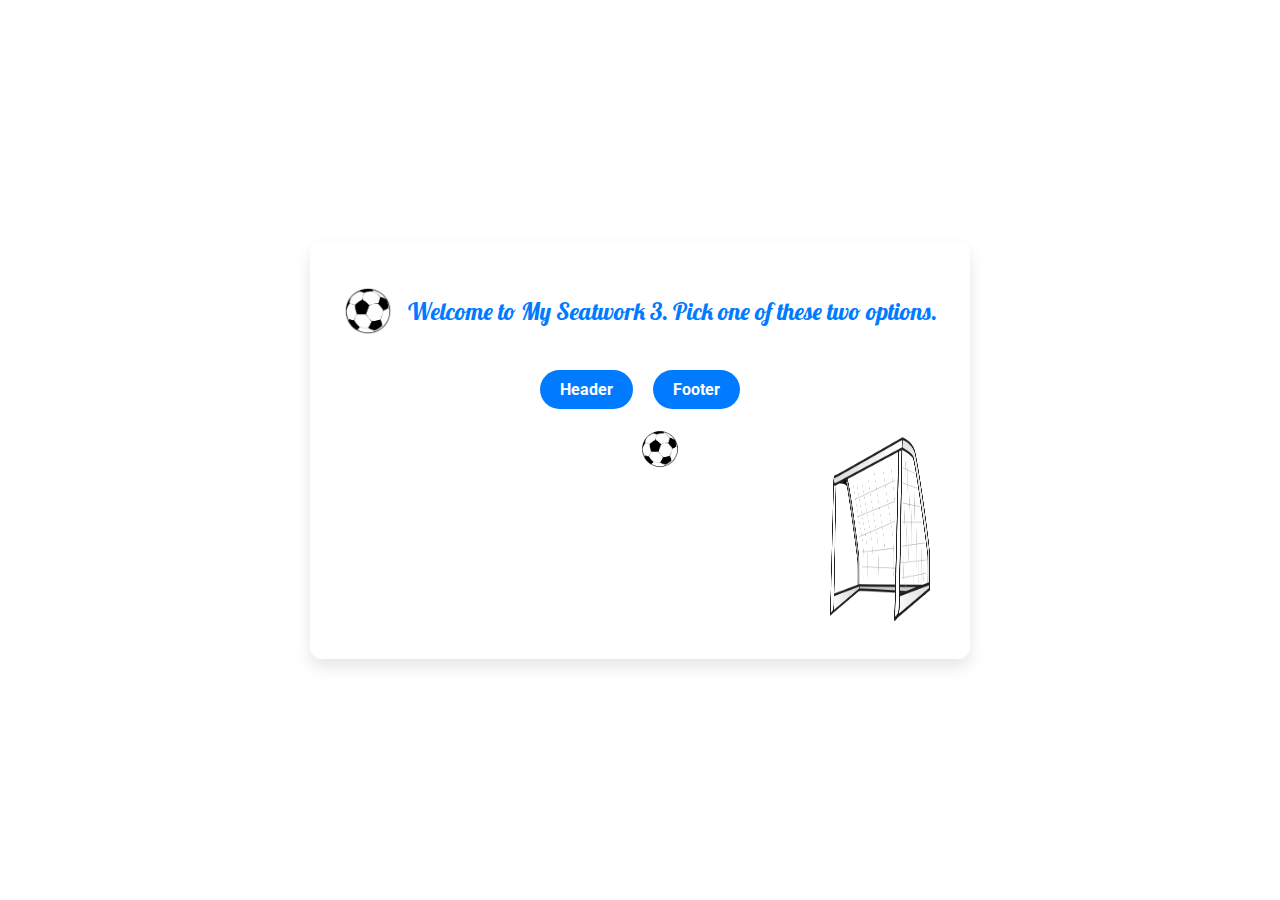
<file: index.html>
<!DOCTYPE html>
<html lang="en">
<head>
    <meta charset="UTF-8">
    <meta http-equiv="X-UA-Compatible" content="IE=edge">
    <meta name="viewport" content="width=device-width, initial-scale=1.0">
    <title>Verino Header and Footer</title>
    <link rel="stylesheet" href="./assets/css/style.css">
    <link href="https://fonts.googleapis.com/css2?family=Roboto:wght@400;700&family=Lobster&display=swap" rel="stylesheet">
</head>
<body>
    <div class="content">
        <div class="text-with-ball">
            <img src="./assets/img/football.png" alt="Football" class="football">
            <p class="animated-text">Welcome to My Seatwork 3. Pick one of these two options.</p>
        </div>
        <div class="button-container">
            <a href="./pages/header-gallery/index.html" class="styled-button">Header</a>
            <a href="./pages/footer-gallery/index.html" class="styled-button">Footer</a>
        </div>
        <div class="animation-container">
            <img src="./assets/img/football.png" alt="Football" class="animated-football">
            <img src="./assets/img/goalpost.png" alt="Goal" class="goal-post">
        </div>
    </div>
</body>
</html>
</file>
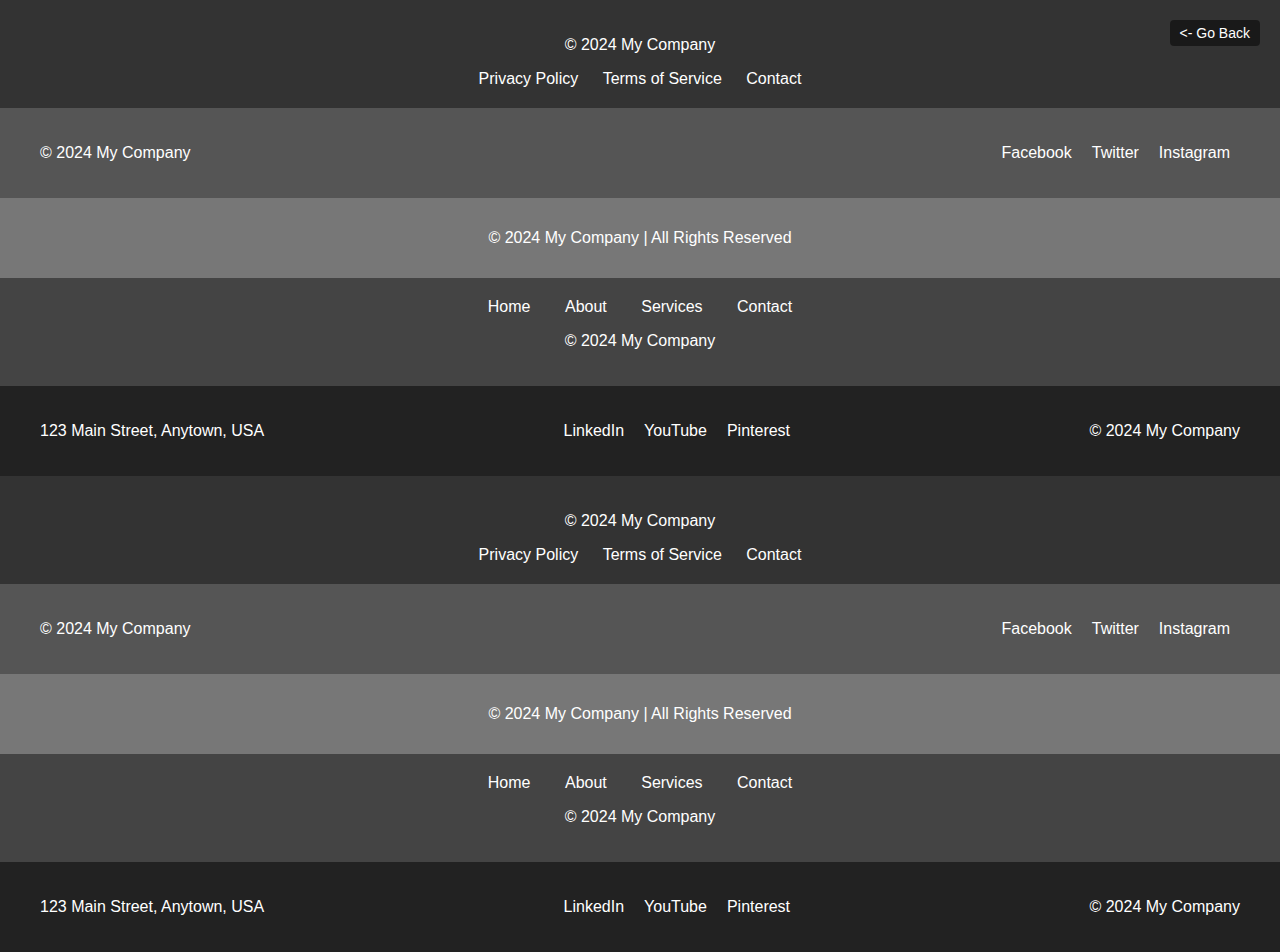
<file: pages/footer-gallery/index.html>
<!DOCTYPE html>
<html lang="en">
<head>
    <meta charset="UTF-8">
    <meta name="viewport" content="width=device-width, initial-scale=1.0">
    <title>Footer Designs</title>
    <link rel="stylesheet" href="./assets/css/style.css">
    <a href="../../index.html" class="go-back-link"> <- Go Back </a>
</head>
<body>
    <!-- Static Footer 1 -->
    <footer class="footer-1">
        <p>&copy; 2024 My Company</p>
        <nav>
            <ul>
                <li><a href="#">Privacy Policy</a></li>
                <li><a href="#">Terms of Service</a></li>
                <li><a href="#">Contact</a></li>
            </ul>
        </nav>
    </footer>

    <!-- Static Footer 2 -->
    <footer class="footer-2">
        <div class="container">
            <div class="left">
                <p>&copy; 2024 My Company</p>
            </div>
            <div class="right">
                <nav>
                    <ul>
                        <li><a href="#">Facebook</a></li>
                        <li><a href="#">Twitter</a></li>
                        <li><a href="#">Instagram</a></li>
                    </ul>
                </nav>
            </div>
        </div>
    </footer>

    <!-- Static Footer 3 -->
    <footer class="footer-3">
        <p>&copy; 2024 My Company | All Rights Reserved</p>
    </footer>

    <!-- Static Footer 4 -->
    <footer class="footer-4">
        <nav>
            <ul>
                <li><a href="#">Home</a></li>
                <li><a href="#">About</a></li>
                <li><a href="#">Services</a></li>
                <li><a href="#">Contact</a></li>
            </ul>
        </nav>
        <p>&copy; 2024 My Company</p>
    </footer>

    <!-- Static Footer 5 -->
    <footer class="footer-5">
        <div class="container">
            <div class="address">
                <p>123 Main Street, Anytown, USA</p>
            </div>
            <div class="social">
                <nav>
                    <ul>
                        <li><a href="#">LinkedIn</a></li>
                        <li><a href="#">YouTube</a></li>
                        <li><a href="#">Pinterest</a></li>
                    </ul>
                </nav>
            </div>
            <div class="copy">
                <p>&copy; 2024 My Company</p>
            </div>
        </div>
    </footer>

    <!-- Animated Footer 1 -->
    <footer class="footer-animated-1">
        <p>&copy; 2024 My Company</p>
        <nav>
            <ul>
                <li><a href="#">Privacy Policy</a></li>
                <li><a href="#">Terms of Service</a></li>
                <li><a href="#">Contact</a></li>
            </ul>
        </nav>
    </footer>

    <!-- Animated Footer 2 -->
    <footer class="footer-animated-2">
        <div class="container">
            <div class="left">
                <p>&copy; 2024 My Company</p>
            </div>
            <div class="right">
                <nav>
                    <ul>
                        <li><a href="#">Facebook</a></li>
                        <li><a href="#">Twitter</a></li>
                        <li><a href="#">Instagram</a></li>
                    </ul>
                </nav>
            </div>
        </div>
    </footer>

    <!-- Animated Footer 3 -->
    <footer class="footer-animated-3">
        <p>&copy; 2024 My Company | All Rights Reserved</p>
    </footer>

    <!-- Animated Footer 4 -->
    <footer class="footer-animated-4">
        <nav>
            <ul>
                <li><a href="#">Home</a></li>
                <li><a href="#">About</a></li>
                <li><a href="#">Services</a></li>
                <li><a href="#">Contact</a></li>
            </ul>
        </nav>
        <p>&copy; 2024 My Company</p>
    </footer>

    <!-- Animated Footer 5 -->
    <footer class="footer-animated-5">
        <div class="container">
            <div class="address">
                <p>123 Main Street, Anytown, USA</p>
            </div>
            <div class="social">
                <nav>
                    <ul>
                        <li><a href="#">LinkedIn</a></li>
                        <li><a href="#">YouTube</a></li>
                        <li><a href="#">Pinterest</a></li>
                    </ul>
                </nav>
            </div>
            <div class="copy">
                <p>&copy; 2024 My Company</p>
            </div>
        </div>
    </footer>
</body>
</html>
</file>
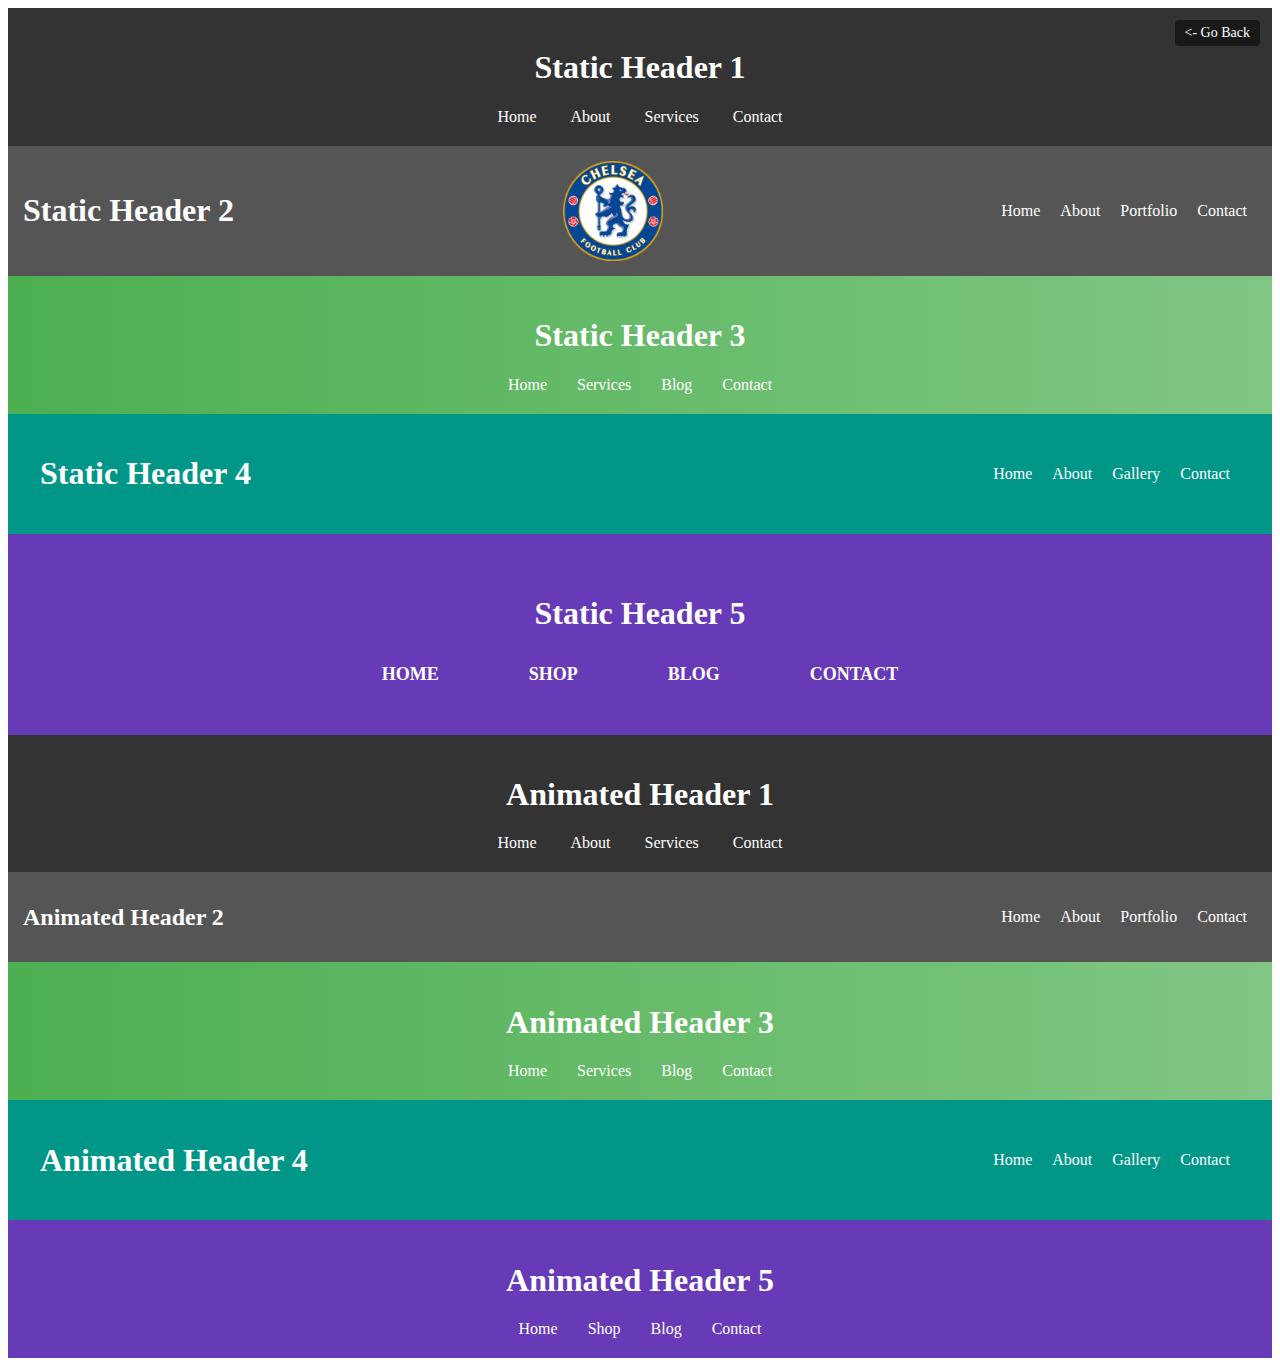
<file: pages/header-gallery/index.html>
<!DOCTYPE html>
<html lang="en">
<head>
    <meta charset="UTF-8">
    <meta name="viewport" content="width=device-width, initial-scale=1.0">
    <title>Header Designs</title>
    <link rel="stylesheet" href="./assets/css/style.css">
    <a href="../../index.html" class="go-back-link"> <- Go Back </a>
</head>
<body>
    <header class="header-1">
        <h1>Static Header 1</h1>
        <nav>
            <ul>
                <li><a href="#">Home</a></li>
                <li><a href="#">About</a></li>
                <li><a href="#">Services</a></li>
                <li><a href="#">Contact</a></li>
            </ul>
        </nav>
    </header>

    <header class="header-2">
        <h1>Static Header 2</h1>
        <img src="./assets/img/chelseaFC.png" alt="Logo" class="logo">
        <nav>
            <ul>
                <li><a href="#">Home</a></li>
                <li><a href="#">About</a></li>
                <li><a href="#">Portfolio</a></li>
                <li><a href="#">Contact</a></li>
            </ul>
        </nav>
    </header>

    <header class="header-3">
        <h1>Static Header 3</h1>
        <nav>
            <ul>
                <li><a href="#">Home</a></li>
                <li><a href="#">Services</a></li>
                <li><a href="#">Blog</a></li>
                <li><a href="#">Contact</a></li>
            </ul>
        </nav>
    </header>

    <header class="header-4">
        <div class="container">
            <h1>Static Header 4</h1>
            <nav>
                <ul>
                    <li><a href="#">Home</a></li>
                    <li><a href="#">About</a></li>
                    <li><a href="#">Gallery</a></li>
                    <li><a href="#">Contact</a></li>
                </ul>
            </nav>
        </div>
    </header>

    <header class="header-5">
        <h1>Static Header 5</h1>
        <nav>
            <ul>
                <li><a href="#">Home</a></li>
                <li><a href="#">Shop</a></li>
                <li><a href="#">Blog</a></li>
                <li><a href="#">Contact</a></li>
            </ul>
        </nav>
    </header>

    <header class="header-animated-1">
        <h1>Animated Header 1</h1>
        <nav>
            <ul>
                <li><a href="#">Home</a></li>
                <li><a href="#">About</a></li>
                <li><a href="#">Services</a></li>
                <li><a href="#">Contact</a></li>
            </ul>
        </nav>
    </header>

    <header class="header-animated-2">
        <h1>Animated Header 2</h1>
        <div class="logo">
            <img src="./assets/img/manU.png" alt="Logo">
        </div>
        <nav>
            <ul>
                <li><a href="#">Home</a></li>
                <li><a href="#">About</a></li>
                <li><a href="#">Portfolio</a></li>
                <li><a href="#">Contact</a></li>
            </ul>
        </nav>
    </header>

    <header class="header-animated-3">
        <h1>Animated Header 3</h1>
        <nav>
            <ul>
                <li><a href="#">Home</a></li>
                <li><a href="#">Services</a></li>
                <li><a href="#">Blog</a></li>
                <li><a href="#">Contact</a></li>
            </ul>
        </nav>
    </header>

    <header class="header-animated-4">
        <div class="container">
            <h1>Animated Header 4</h1>
            <nav>
                <ul>
                    <li><a href="#">Home</a></li>
                    <li><a href="#">About</a></li>
                    <li><a href="#">Gallery</a></li>
                    <li><a href="#">Contact</a></li>
                </ul>
            </nav>
        </div>
    </header>

    <header class="header-animated-5">
        <h1>Animated Header 5</h1>
        <nav>
            <ul>
                <li><a href="#">Home</a></li>
                <li><a href="#">Shop</a></li>
                <li><a href="#">Blog</a></li>
                <li><a href="#">Contact</a></li>
            </ul>
        </nav>
    </header>
</body>
</html>
</file>
<file: assets/css/style.css>
@import url('https://fonts.googleapis.com/css2?family=Roboto:wght@400;700&family=Lobster&display=swap');

body {
    font-family: 'Roboto', sans-serif;
    background-image: url('https://i.pinimg.com/originals/e5/dd/a4/e5dda4674d1401d0bb65671ba8036037.jpg');
    background-repeat: no-repeat;
    background-position: center;
    background-attachment: fixed;
    background-size: cover;
    display: flex;
    justify-content: center;
    align-items: center;
    height: 100vh;
    margin: 0;
}

.content {
    display: flex;
    flex-direction: column;
    align-items: center;
    background: rgba(255, 255, 255, 0.9); /* More opaque background */
    padding: 30px;
    border-radius: 12px;
    box-shadow: 0 8px 16px rgba(0, 0, 0, 0.1);
    text-align: center;
    max-width: 600px;
    width: 90%;
    position: relative;
}

.text-with-ball {
    display: flex;
    align-items: center;
    margin-bottom: 20px;
}

.football {
    width: 50px;
    height: 50px;
    margin-right: 15px;
    animation: roll 2s linear infinite;
}

@keyframes roll {
    0% {
        transform: rotate(0deg);
    }
    100% {
        transform: rotate(360deg);
    }
}

p {
    font-size: 20px;
    color: #007BFF;
}

.animated-text {
    font-family: 'Lobster', cursive;
    font-size: 24px;
    color: #007BFF;
    animation: fadeIn 2s ease-in-out, moveUp 2s ease-in-out;
}

@keyframes fadeIn {
    0% {
        opacity: 0;
    }
    100% {
        opacity: 1;
    }
}

@keyframes moveUp {
    0% {
        transform: translateY(20px);
    }
    100% {
        transform: translateY(0);
    }
}

.button-container {
    display: flex;
    gap: 20px; /* Space between buttons */
}

.styled-button {
    display: inline-block;
    padding: 10px 20px;
    font-size: 16px;
    font-weight: 700;
    cursor: pointer;
    border: none;
    border-radius: 25px;
    background-color: #007BFF;
    color: white;
    text-decoration: none; /* Remove underline from links */
    transition: background-color 0.3s, transform 0.3s;
}

.styled-button:hover {
    background-color: #0056b3;
    transform: scale(1.05);
}

.styled-button:active {
    background-color: #004080;
    transform: scale(1);
}

.animation-container {
    position: relative;
    width: 100%;
    height: 200px;
    margin-top: 20px;
    overflow: hidden;
}

.animated-football {
    position: absolute;
    width: 40px;
    height: 40px;
    animation: moveFootball 5s linear infinite;
}

.goal-post {
    position: absolute;
    bottom: 0;
    right: 10px;
    width: 100px;
    height: 200px;
}

@keyframes moveFootball {
    0% {
        left: -40px;
        top: 50%;
    }
    50% {
        left: calc(50% - 20px);
        top: 10%;
    }
    100% {
        left: calc(100% + 40px);
        top: 50%;
    }
}
</file>
<file: pages/footer-gallery/assets/css/style.css>
.go-back-link {
    position: absolute;
    top: 20px;
    right: 20px;
    color: white;
    text-decoration: none;
    font-size: 14px;
    background-color: rgba(0, 0, 0, 0.5);
    padding: 5px 10px;
    border-radius: 4px;
}

body {
    font-family: Arial, sans-serif;
    margin: 0;
    padding: 0;
}


.footer-1 {
    background-color: #333;
    color: white;
    text-align: center;
    padding: 20px;
}

.footer-1 nav ul {
    list-style-type: none;
    margin: 0;
    padding: 0;
}

.footer-1 nav ul li {
    display: inline;
    margin: 0 10px;
}

.footer-1 nav ul li a {
    color: white;
    text-decoration: none;
}

.footer-2 {
    background-color: #555;
    color: white;
    padding: 20px 0;
}

.footer-2 .container {
    display: flex;
    justify-content: space-between;
    align-items: center;
    max-width: 1200px;
    margin: 0 auto;
    padding: 0 15px;
}

.footer-2 nav ul {
    list-style-type: none;
    margin: 0;
    padding: 0;
    display: flex;
}

.footer-2 nav ul li {
    margin: 0 10px;
}

.footer-2 nav ul li a {
    color: white;
    text-decoration: none;
}

.footer-3 {
    background-color: #777;
    color: white;
    text-align: center;
    padding: 15px;
}

.footer-4 {
    background-color: #444;
    color: white;
    padding: 20px;
    text-align: center;
}

.footer-4 nav ul {
    list-style-type: none;
    margin: 0;
    padding: 0;
    display: inline-block;
}

.footer-4 nav ul li {
    display: inline;
    margin: 0 15px;
}

.footer-4 nav ul li a {
    color: white;
    text-decoration: none;
}

.footer-5 {
    background-color: #222;
    color: white;
    padding: 20px 0;
}

.footer-5 .container {
    display: flex;
    justify-content: space-between;
    align-items: center;
    max-width: 1200px;
    margin: 0 auto;
    padding: 0 15px;
}

.footer-5 nav ul {
    list-style-type: none;
    margin: 0;
    padding: 0;
    display: flex;
}

.footer-5 nav ul li {
    margin: 0 10px;
}

.footer-5 nav ul li a {
    color: white;
    text-decoration: none;
}

.footer-animated-1 {
    background-color: #333;
    color: white;
    text-align: center;
    padding: 20px;
    animation: backgroundChange 10s infinite;
}

@keyframes backgroundChange {
    0% { background-color: #333; }
    50% { background-color: #666; }
    100% { background-color: #333; }
}

.footer-animated-1 nav ul {
    list-style-type: none;
    margin: 0;
    padding: 0;
}

.footer-animated-1 nav ul li {
    display: inline;
    margin: 0 10px;
}

.footer-animated-1 nav ul li a {
    color: white;
    text-decoration: none;
}

.footer-animated-2 {
    background-color: #555;
    color: white;
    padding: 20px 0;
    animation: textFadeIn 3s infinite;
}

@keyframes textFadeIn {
    0%, 100% { opacity: 0.5; }
    50% { opacity: 1; }
}

.footer-animated-2 .container {
    display: flex;
    justify-content: space-between;
    align-items: center;
    max-width: 1200px;
    margin: 0 auto;
    padding: 0 15px;
}

.footer-animated-2 nav ul {
    list-style-type: none;
    margin: 0;
    padding: 0;
    display: flex;
}

.footer-animated-2 nav ul li {
    margin: 0 10px;
}

.footer-animated-2 nav ul li a {
    color: white;
    text-decoration: none;
}

.footer-animated-3 {
    background-color: #777;
    color: white;
    text-align: center;
    padding: 15px;
    animation: textGlow 3s infinite;
}

@keyframes textGlow {
    0%, 100% { text-shadow: 0 0 5px white; }
    50% { text-shadow: 0 0 20px white; }
}

.footer-animated-4 {
    background-color: #444;
    color: white;
    padding: 20px;
    text-align: center;
    animation: slideIn 1s ease-out;
}

@keyframes slideIn {
    from { transform: translateY(100%); opacity: 0; }
    to { transform: translateY(0); opacity: 1; }
}

.footer-animated-4 nav ul {
    list-style-type: none;
    margin: 0;
    padding: 0;
    display: inline-block;
}

.footer-animated-4 nav ul li {
    display: inline;
    margin: 0 15px;
}

.footer-animated-4 nav ul li a {
    color: white;
    text-decoration: none;
}

.footer-animated-5 {
    background-color: #222;
    color: white;
    padding: 20px 0;
    animation: fadeIn 2s ease-in-out;
}

@keyframes fadeIn {
    from { opacity: 0; }
    to { opacity: 1; }
}

.footer-animated-5 .container {
    display: flex;
    justify-content: space-between;
    align-items: center;
    max-width: 1200px;
    margin: 0 auto;
    padding: 0 15px;
}

.footer-animated-5 nav ul {
    list-style-type: none;
    margin: 0;
    padding: 0;
    display: flex;
}

.footer-animated-5 nav ul li {
    margin: 0 10px;
}

.footer-animated-5 nav ul li a {
    color: white;
    text-decoration: none;
}
</file>
<file: pages/header-gallery/assets/css/style.css>
.go-back-link {
    position: absolute;
    top: 20px;
    right: 20px;
    color: white;
    text-decoration: none;
    font-size: 14px;
    background-color: rgba(0, 0, 0, 0.5);
    padding: 5px 10px;
    border-radius: 4px;
}

.header-1 {
    background-color: #333;
    color: white;
    padding: 20px;
    text-align: center;
}

.header-1 nav ul {
    list-style-type: none;
    margin: 0;
    padding: 0;
}

.header-1 nav ul li {
    display: inline;
    margin: 0 15px;
}

.header-1 nav ul li a {
    color: white;
    text-decoration: none;
}

.header-2 {
    background-color: #555;
    color: white;
    display: flex;
    justify-content: space-between;
    align-items: center;
    padding: 15px;
}

.header-2 .logo {
    width: 100px; 
    height: auto; 
}

.header-2 nav ul {
    list-style-type: none;
    margin: 0;
    padding: 0;
    display: flex;
}

.header-2 nav ul li {
    margin: 0 10px;
}

.header-2 nav ul li a {
    color: white;
    text-decoration: none;
}

.header-3 {
    background: linear-gradient(to right, #4CAF50, #81C784);
    color: white;
    text-align: center;
    padding: 20px;
}

.header-3 nav ul {
    list-style-type: none;
    margin: 0;
    padding: 0;
    display: flex;
    justify-content: center;
}

.header-3 nav ul li {
    margin: 0 15px;
}

.header-3 nav ul li a {
    color: white;
    text-decoration: none;
}

.header-4 {
    background-color: #009688;
    color: white;
    padding: 20px 0;
}

.header-4 .container {
    display: flex;
    justify-content: space-between;
    align-items: center;
    max-width: 1200px;
    margin: 0 auto;
    padding: 0 15px;
}

.header-4 nav ul {
    list-style-type: none;
    margin: 0;
    padding: 0;
    display: flex;
}

.header-4 nav ul li {
    margin: 0 10px;
}

.header-4 nav ul li a {
    color: white;
    text-decoration: none;
}

.header-5 {
    background-color: #673AB7;
    color: white;
    text-align: center;
    padding: 40px;
    position: relative;
    overflow: hidden; /* Ensures child elements respect the bounds */
}

.header-5:before {
    content: '';
    position: absolute;
    top: 0;
    left: 0;
    width: 100%;
    height: 100%;
    background-image: linear-gradient(45deg, rgba(255, 255, 255, 0.1) 25%, transparent 25%, transparent 50%, rgba(255, 255, 255, 0.1) 50%, rgba(255, 255, 255, 0.1) 75%, transparent 75%, transparent);
    background-size: 50px 50px;
    z-index: -1;
}

.header-5 nav ul {
    list-style-type: none;
    margin: 20px 0 0;
    padding: 0;
    display: flex;
    justify-content: center;
}

.header-5 nav ul li {
    margin: 0 25px;
}

.header-5 nav ul li a {
    color: white;
    text-decoration: none;
    font-size: 18px;
    font-weight: bold;
    text-transform: uppercase;
    padding: 10px 20px;
    position: relative;
    display: inline-block;
}

.header-animated-1 {
    background-color: #333;
    color: white;
    padding: 20px;
    text-align: center;
    animation: backgroundChange 10s infinite;
}

@keyframes backgroundChange {
    0% { background-color: #333; }
    50% { background-color: #666; }
    100% { background-color: #333; }
}

.header-animated-1 nav ul {
    list-style-type: none;
    margin: 0;
    padding: 0;
}

.header-animated-1 nav ul li {
    display: inline;
    margin: 0 15px;
}

.header-animated-1 nav ul li a {
    color: white;
    text-decoration: none;
}

.header-animated-2 {
    background-color: #555;
    color: white;
    display: flex;
    justify-content: space-between;
    align-items: center;
    padding: 15px;
    height: 60px;
    position: relative;
    overflow: hidden;
}

.header-animated-2 h1 {
    font-size: 24px;
    margin: 0;
    animation: fadeInDown 5s ease-out;
}

.header-animated-2 .logo {
    width: 50px;
    height: 30px;
    animation: logoBounce 3s infinite;
}

.header-animated-2 nav ul {
    list-style-type: none;
    margin: 0;
    padding: 0;
    display: flex;
    animation: slideInRight 4s ease-out;
}

.header-animated-2 nav ul li {
    margin: 0 10px;
    animation: fadeIn 14s ease-out;
}

.header-animated-2 nav ul li a {
    color: white;
    text-decoration: none;
    transition: transform 0.5s ease-out;
}

.header-animated-2 nav ul li a:hover {
    transform: translateY(-3px); 
}

@keyframes fadeInDown {
    from {
        opacity: 0;
        transform: translateY(-50px);
    }
    to {
        opacity: 1;
        transform: translateY(0);
    }
}

@keyframes logoBounce {
    0%, 100% {
        transform: translateY(0);
    }
    50% {
        transform: translateY(-10px);
    }
}

@keyframes slideInRight {
    from {
        transform: translateX(100%);
        opacity: 0;
    }
    to {
        transform: translateX(0);
        opacity: 1;
    }
}

@keyframes fadeIn {
    from {
        opacity: 0;
    }
    to {
        opacity: 1;
    }
}

.header-animated-3 {
    background: linear-gradient(to right, #4CAF50, #81C784);
    color: white;
    text-align: center;
    padding: 20px;
    animation: textGlow 3s infinite;
}

@keyframes textGlow {
    0%, 100% { text-shadow: 0 0 5px white; }
    50% { text-shadow: 0 0 20px white; }
}

.header-animated-3 nav ul {
    list-style-type: none;
    margin: 0;
    padding: 0;
    display: flex;
    justify-content: center;
}

.header-animated-3 nav ul li {
    margin: 0 15px;
}

.header-animated-3 nav ul li a {
    color: white;
    text-decoration: none;
}

.header-animated-4 {
    background-color: #009688;
    color: white;
    padding: 20px 0;
    animation: slideIn 4s ease-out infinite; /* Added 'infinite' for continuous looping */
}

@keyframes slideIn {
    0% {
        transform: translateY(-100%);
        opacity: 0;
    }
    50% {
        transform: translateY(0);
        opacity: 1;
    }
    100% {
        transform: translateY(0);
        opacity: 1;
    }
}

.header-animated-4 .container {
    display: flex;
    justify-content: space-between;
    align-items: center;
    max-width: 1200px;
    margin: 0 auto;
    padding: 0 15px;
}

.header-animated-4 nav ul {
    list-style-type: none;
    margin: 0;
    padding: 0;
    display: flex;
}

.header-animated-4 nav ul li {
    margin: 0 10px;
}

.header-animated-4 nav ul li a {
    color: white;
    text-decoration: none;
    transition: transform 0.3s ease-out;
}

.header-animated-4 nav ul li a:hover {
    transform: translateY(-5px); /* Lift up on hover */
}

.header-animated-5 {
    background-color: #673AB7;
    color: white;
    text-align: center;
    padding: 20px;
    animation: fadeIn 4s ease-in-out infinite; /* Added 'infinite' for continuous looping */
}

@keyframes fadeIn {
    0% {
        opacity: 0;
    }
    100% {
        opacity: 1;
    }
}

.header-animated-5 nav ul {
    list-style-type: none;
    margin: 20px 0 0;
    padding: 0;
    display: flex;
    justify-content: center;
}

.header-animated-5 nav ul li {
    margin: 0 15px;
    transform-origin: center bottom;
    transition: transform 0.3s ease-in-out;
}

.header-animated-5 nav ul li a {
    color: white;
    text-decoration: none;
}

.header-animated-5 nav ul li:hover {
    transform: translateY(-5px); /* Lift up on hover */
}
</file>
